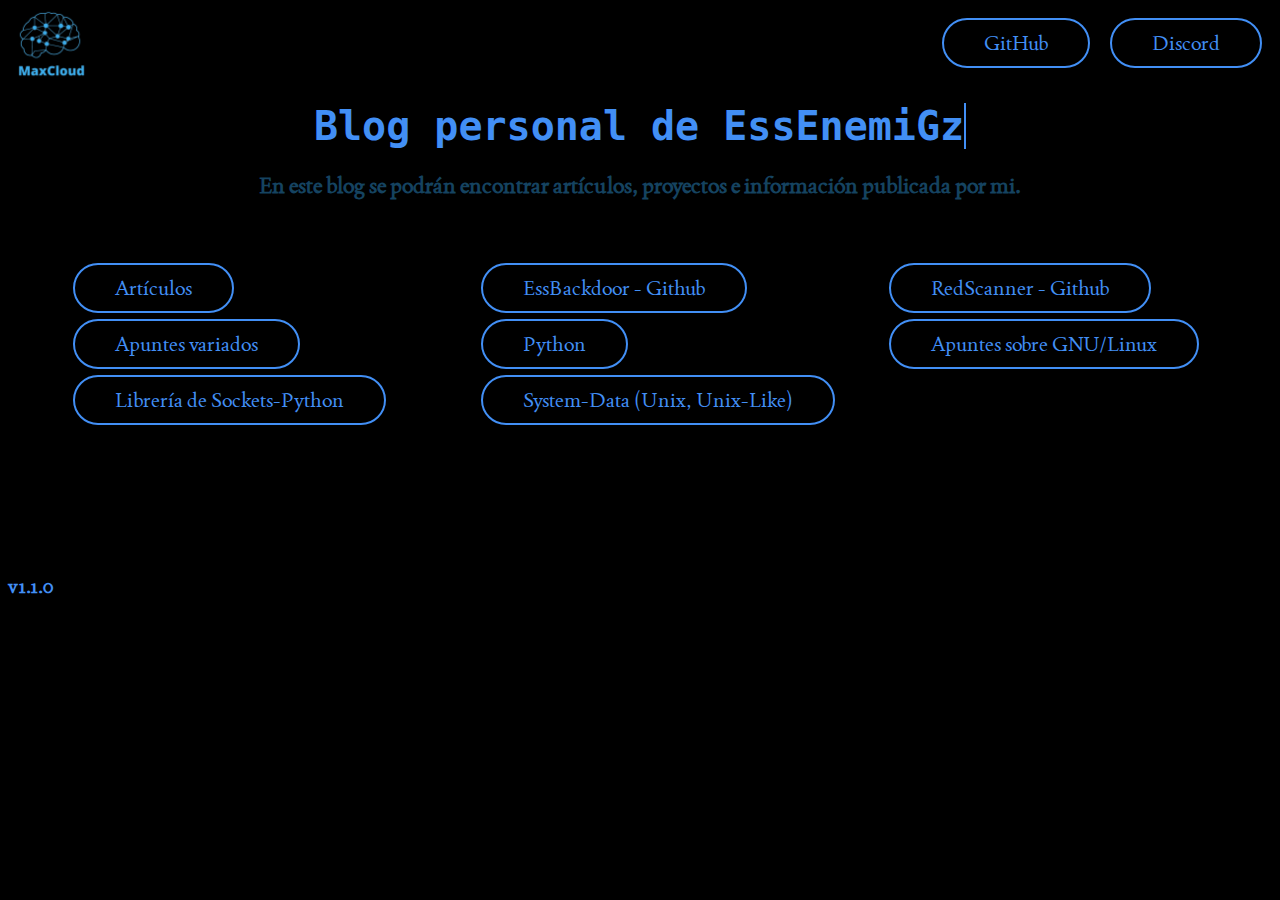
<file: blog/index.html>
<!DOCTYPE html>
<html lang="en">
<head>
	<meta charset="UTF-8">
	<title>EssEnemiGz</title>
	<!-- Ícono -->
	<link rel="icon" href="maxcloud.png">

	<!-- CSS -->
	<link rel="stylesheet" href="style.css">

	<!-- Fuente de Joan -->
	<link rel="preconnect" href="https://fonts.googleapis.com">
	<link rel="preconnect" href="https://fonts.gstatic.com" crossorigin>
	<link href="https://fonts.googleapis.com/css2?family=Joan&display=swap" rel="stylesheet">

</head>
<body>
	<header>
		<a class="logo" href="/"><img src="/maxcloud.png" width="100" alt=""></a>
		<nav id="links">
			<a class="redirect" href="https://github.com/EssEnemiGz" target="_blank">GitHub</a>
			<a class="redirect" href="https://discord.gg/nvZ8jyq2CA" target="_blank">Discord</a>
		</nav>
	</header>
	<main>
		<h1 class="mainText">Blog personal de EssEnemiGz</h1>
		<p class="desc">En este blog se podrán encontrar artículos, proyectos e información publicada por mi.</p>
	</main>
	<article id="optionsContainer">
		<ul class="list">
			<li><a class="redirect" href="./articles/articles.html">Artículos</a></li>
			<li><a class="redirect" href="https://github.com/EssEnemiGz/EssBackdoor">EssBackdoor - Github</a></li>
			<li><a class="redirect" href="https://github.com/EssEnemiGz/RedScanner">RedScanner - Github</a></li>
			<li><a class="redirect" href="#">Apuntes variados</a></li>
			<li><a class="redirect" href="#">Python</a></li>
			<li><a class="redirect" href="#">Apuntes sobre GNU/Linux</a></li>
			<li><a class="redirect" href="https://github.com/EssEnemiGz/JustASocketLibrary">Librería de Sockets-Python</a></li>
			<li><a class="redirect" href="https://github.com/EssEnemiGz/system-data">System-Data (Unix, Unix-Like)</a></li>
		</ul>
	</article>
	<footer id="pie">
		<h3 class="version">v1.1.0</h3>
	</footer>
</body>
</html>
</file>
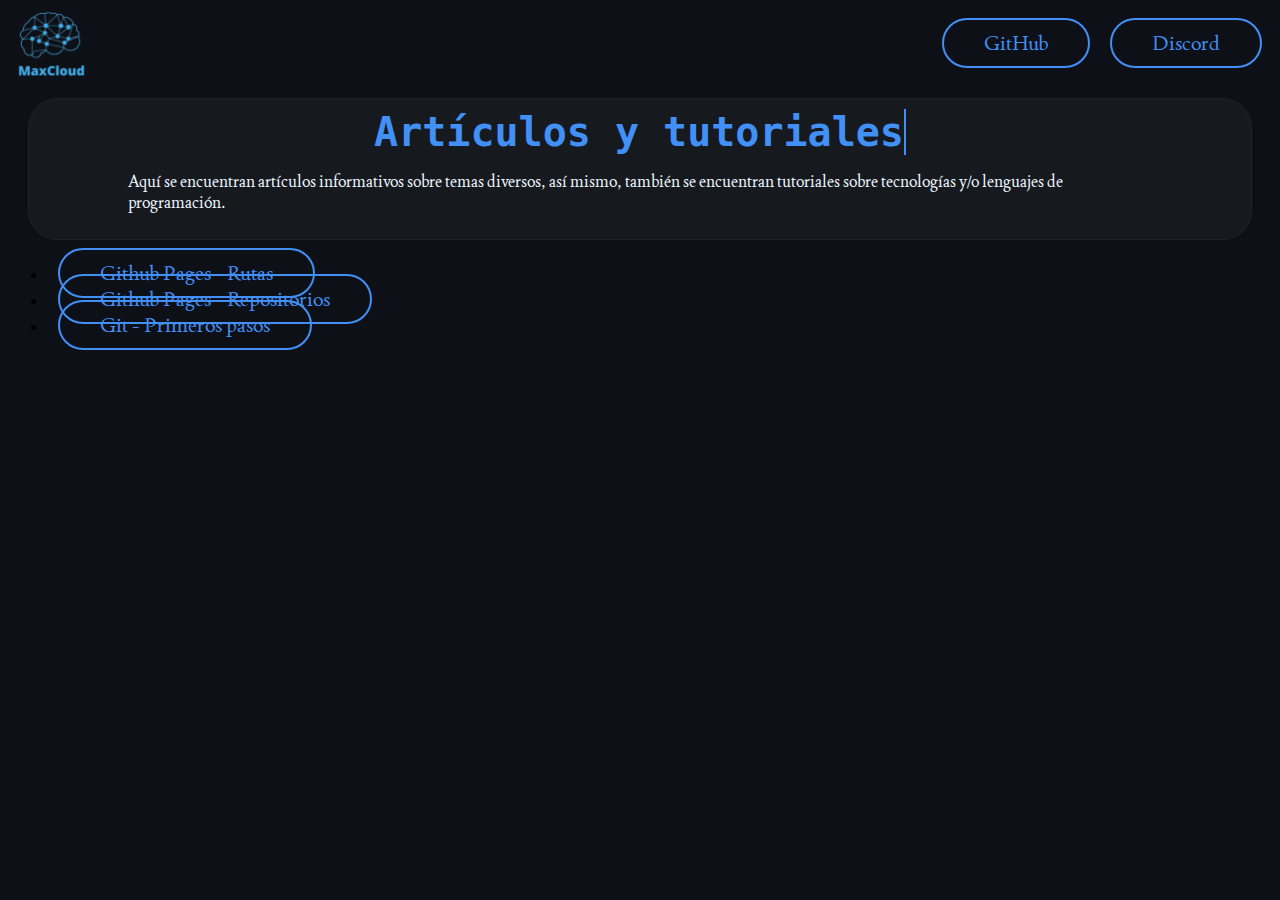
<file: articles/articles.html>
<!DOCTYPE html>
<html lang="en">
<head>
	<meta charset="UTF-8">
	<title>EssEnemiGz</title>
	<!-- Ícono -->
	<link rel="icon" href="../maxcloud.png">

	<!-- CSS -->
	<link rel="stylesheet" href="/style.css">
	<link rel="stylesheet" href="./animation.css">

	<!-- Fuente de Joan -->
	<link rel="preconnect" href="https://fonts.googleapis.com">
	<link rel="preconnect" href="https://fonts.gstatic.com" crossorigin>
	<link href="https://fonts.googleapis.com/css2?family=Joan&display=swap" rel="stylesheet">

</head>
<body>
	<header>
		<a class="logo" href="/"><img src="/maxcloud.png" width="100" alt=""></a>
		<nav id="links">
			<a class="redirect" href="https://github.com/EssEnemiGz" target="_blank">GitHub</a>
			<a class="redirect" href="https://discord.gg/nvZ8jyq2CA" target="_blank">Discord</a>
		</nav>
	</header>
	<main>
		<h1 class="mainText">Artículos y tutoriales</h1>
		<p class="desc">Aquí se encuentran artículos informativos sobre temas diversos, así mismo, también se encuentran tutoriales sobre tecnologías y/o lenguajes de programación.</p>
	</main>
	<article id="optionsContainer">
		<ul class="list">
			<li><a class="redirect" href="./githubPages/rutas.html">Github Pages - Rutas</a></li>
			<li><a class="redirect" href="#">Github Pages - Repositorios</a></li>
			<li><a class="redirect" href="#">Git - Primeros pasos</a></li>
		</ul>
	</article>
</body>
</html>
</file>
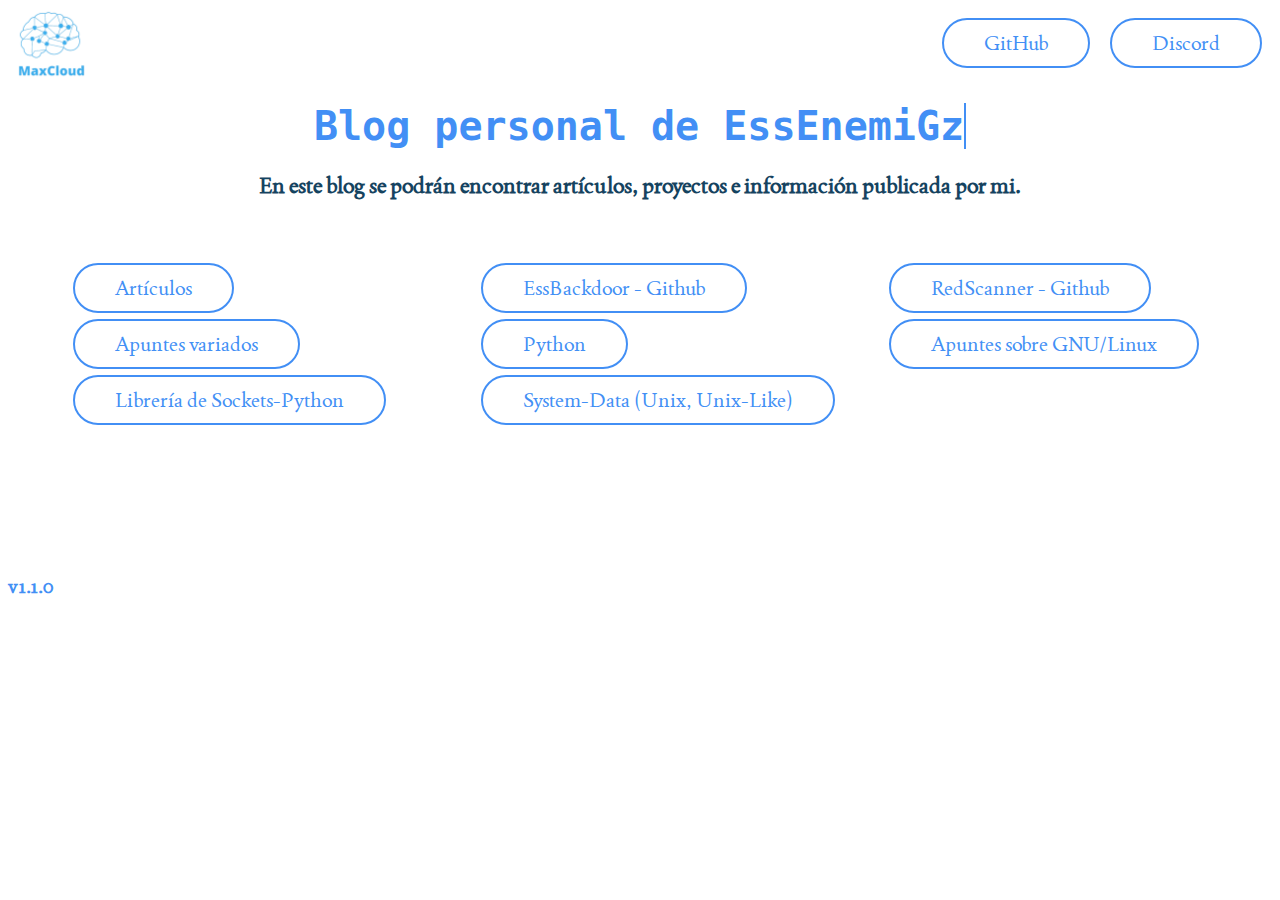
<file: blog/blog.html>
<!DOCTYPE html>
<html lang="en">
<head>
	<meta charset="UTF-8">
	<title>EssEnemiGz</title>
	<!-- Ícono -->
	<link rel="icon" href="maxcloud.png">

	<!-- CSS -->
	<link rel="stylesheet" href="styleBlog.css">

	<!-- Fuente de Joan -->
	<link rel="preconnect" href="https://fonts.googleapis.com">
	<link rel="preconnect" href="https://fonts.gstatic.com" crossorigin>
	<link href="https://fonts.googleapis.com/css2?family=Joan&display=swap" rel="stylesheet">

</head>
<body>
	<header>
		<a class="logo" href="/"><img src="/maxcloud.png" width="100" alt=""></a>
		<nav id="links">
			<a class="redirect" href="https://github.com/EssEnemiGz" target="_blank">GitHub</a>
			<a class="redirect" href="https://discord.gg/nvZ8jyq2CA" target="_blank">Discord</a>
		</nav>
	</header>
	<main>
		<h1 class="mainText">Blog personal de EssEnemiGz</h1>
		<p class="desc">En este blog se podrán encontrar artículos, proyectos e información publicada por mi.</p>
	</main>
	<article id="optionsContainer">
		<ul class="list">
			<li><a class="redirect" href="./articles/articles.html">Artículos</a></li>
			<li><a class="redirect" href="https://github.com/EssEnemiGz/EssBackdoor">EssBackdoor - Github</a></li>
			<li><a class="redirect" href="https://github.com/EssEnemiGz/RedScanner">RedScanner - Github</a></li>
			<li><a class="redirect" href="#">Apuntes variados</a></li>
			<li><a class="redirect" href="#">Python</a></li>
			<li><a class="redirect" href="#">Apuntes sobre GNU/Linux</a></li>
			<li><a class="redirect" href="https://github.com/EssEnemiGz/JustASocketLibrary">Librería de Sockets-Python</a></li>
			<li><a class="redirect" href="https://github.com/EssEnemiGz/system-data">System-Data (Unix, Unix-Like)</a></li>
		</ul>
	</article>
	<footer id="pie">
		<h3 class="version">v1.1.0</h3>
	</footer>
</body>
</html>
</file>
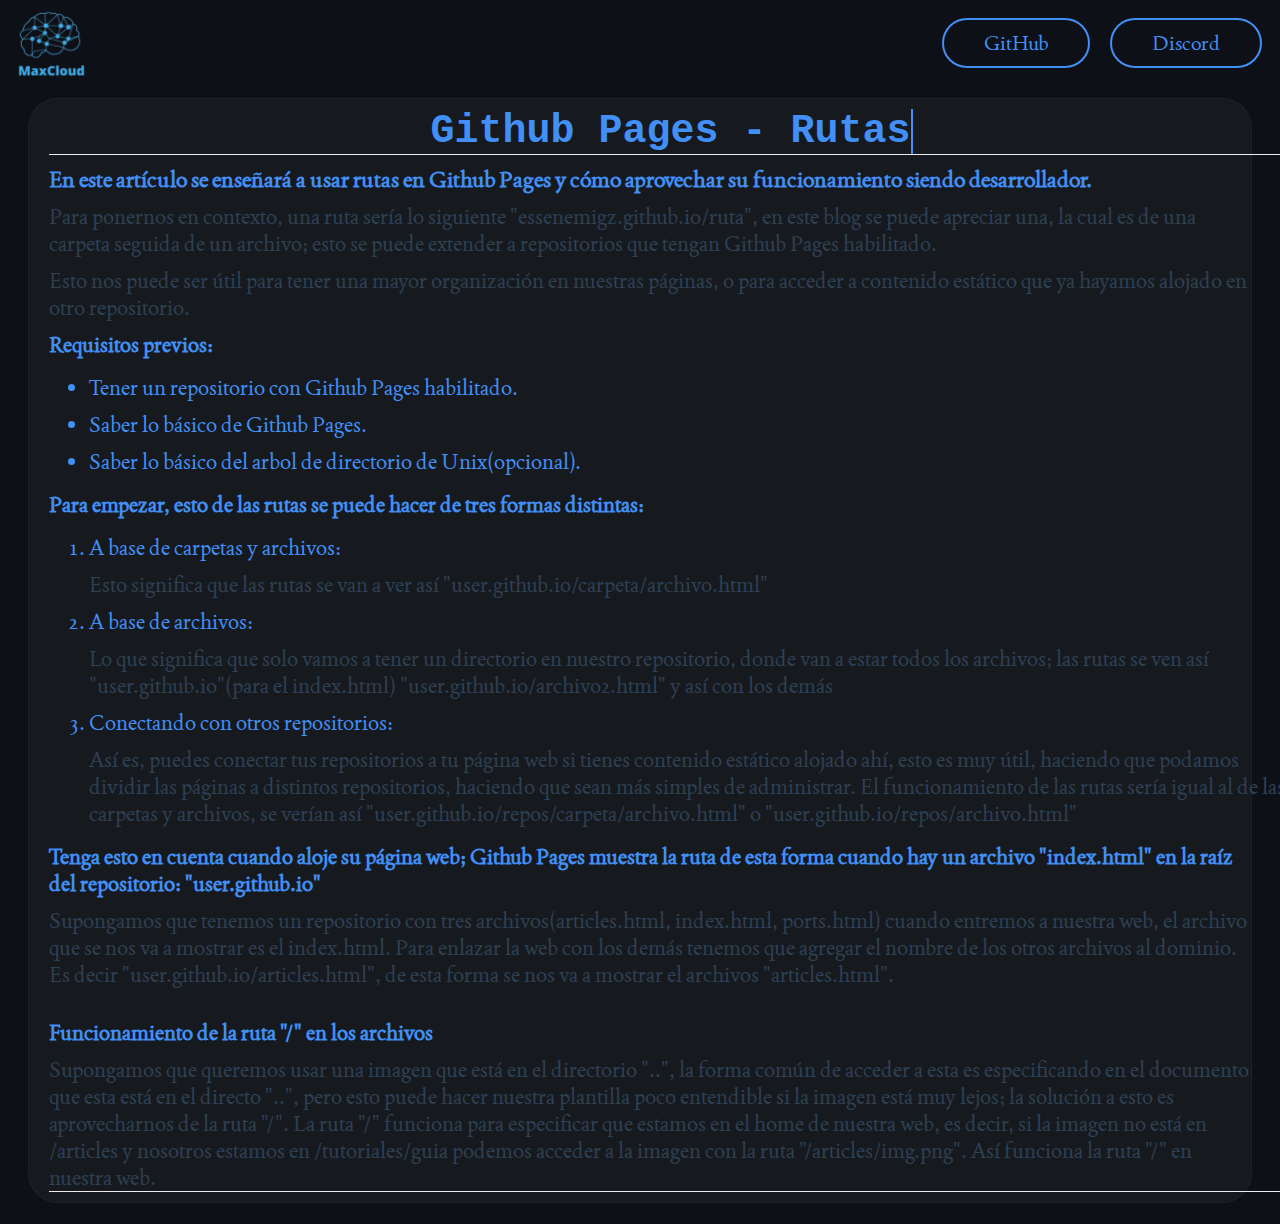
<file: articles/githubPages/rutas.html>
<!DOCTYPE html>
<html lang="en">
<head>
	<meta charset="UTF-8">
	<title>Rutas - GithubPages</title>
	<!-- Icono -->
	<link rel="icon" href="/maxcloud.png">

	<!-- CSS -->
	<link rel="stylesheet" href="rutaStyle.css">
	<link rel="stylesheet" href="/style.css">

	<!-- Fuente de Joan -->
	<link rel="preconnect" href="https://fonts.googleapis.com">
	<link rel="preconnect" href="https://fonts.gstatic.com" crossorigin>
	<link href="https://fonts.googleapis.com/css2?family=Joan&display=swap" rel="stylesheet">
</head>
<body>
	<header>
		<a class="logo" href="/"><img src="/maxcloud.png" width="100" alt=""></a>
		<nav id="links">
			<a class="redirect" href="https://github.com/EssEnemiGz" target="_blank">GitHub</a>
			<a class="redirect" href="https://discord.gg/nvZ8jyq2CA" target="_blank">Discord</a>
		</nav>
	</header>
	<main>
		<h1 class="mulTitle">Github Pages - Rutas</h1>
		<div id="container">
			<p class="sinopsis cuerpo encabezado">En este artículo se enseñará a usar rutas en Github Pages y cómo aprovechar su funcionamiento siendo desarrollador.</p>
			<p class="cuerpo">Para ponernos en contexto, una ruta sería lo siguiente "essenemigz.github.io/ruta", en este blog se puede apreciar una, la cual es de una carpeta seguida de un archivo; esto se puede extender a repositorios que tengan Github Pages habilitado.</p>
			<p class="cuerpo">Esto nos puede ser útil para tener una mayor organización en nuestras páginas, o para acceder a contenido estático que ya hayamos alojado en otro repositorio.</p>
			<h3 class="cuerpo encabezado">Requisitos previos:</h3>
			<ul>
				<li class="cuerpo encabezado">Tener un repositorio con Github Pages habilitado.</li>
				<li class="cuerpo encabezado">Saber lo básico de Github Pages.</li>
				<li class="cuerpo encabezado">Saber lo básico del arbol de directorio de Unix(opcional).</li>
			</ul>
			<h3 class="cuerpo encabezado">Para empezar, esto de las rutas se puede hacer de tres formas distintas:</h3>
			<ol>
				<li class="cuerpo encabezado">A base de carpetas y archivos: <p class="cuerpo">Esto significa que las rutas se van a ver así "user.github.io/carpeta/archivo.html"</p></li>
				<li class="cuerpo encabezado">A base de archivos: <p class="cuerpo">Lo que significa que solo vamos a tener un directorio en nuestro repositorio, donde van a estar todos los archivos; las rutas se ven así "user.github.io"(para el index.html) "user.github.io/archivo2.html" y así con los demás</p></li>
				<li class="cuerpo encabezado">Conectando con otros repositorios: <p class="cuerpo">Así es, puedes conectar tus repositorios a tu página web si tienes contenido estático alojado ahí, esto es muy útil, haciendo que podamos dividir las páginas a distintos repositorios, haciendo que sean más simples de administrar. El funcionamiento de las rutas sería igual al de las carpetas y archivos, se verían así "user.github.io/repos/carpeta/archivo.html" o "user.github.io/repos/archivo.html"</p></li>
			</ol>

			<h3 class="cuerpo encabezado">Tenga esto en cuenta cuando aloje su página web; Github Pages muestra la ruta de esta forma cuando hay un archivo "index.html" en la raíz del repositorio: "user.github.io"</h3>
			<p class="cuerpo">Supongamos que tenemos un repositorio con tres archivos(articles.html, index.html, ports.html) cuando entremos a nuestra web, el archivo que se nos va a mostrar es el index.html. Para enlazar la web con los demás tenemos que agregar el nombre de los otros archivos al dominio. Es decir "user.github.io/articles.html", de esta forma se nos va a mostrar el archivos "articles.html".</p><br>
			<h3 class="cuerpo encabezado">Funcionamiento de la ruta "/" en los archivos</h3>
			<p class="cuerpo">Supongamos que queremos usar una imagen que está en el directorio "..", la forma común de acceder a esta es especificando en el documento que esta está en el directo "..", pero esto puede hacer nuestra plantilla poco entendible si la imagen está muy lejos; la solución a esto es aprovecharnos de la ruta "/". La ruta "/" funciona para especificar que estamos en el home de nuestra web, es decir, si la imagen no está en /articles y nosotros estamos en /tutoriales/guia podemos acceder a la imagen con la ruta "/articles/img.png". Así funciona la ruta "/" en nuestra web.</p>
		</div>
	</main>
</body>
</html>
</file>
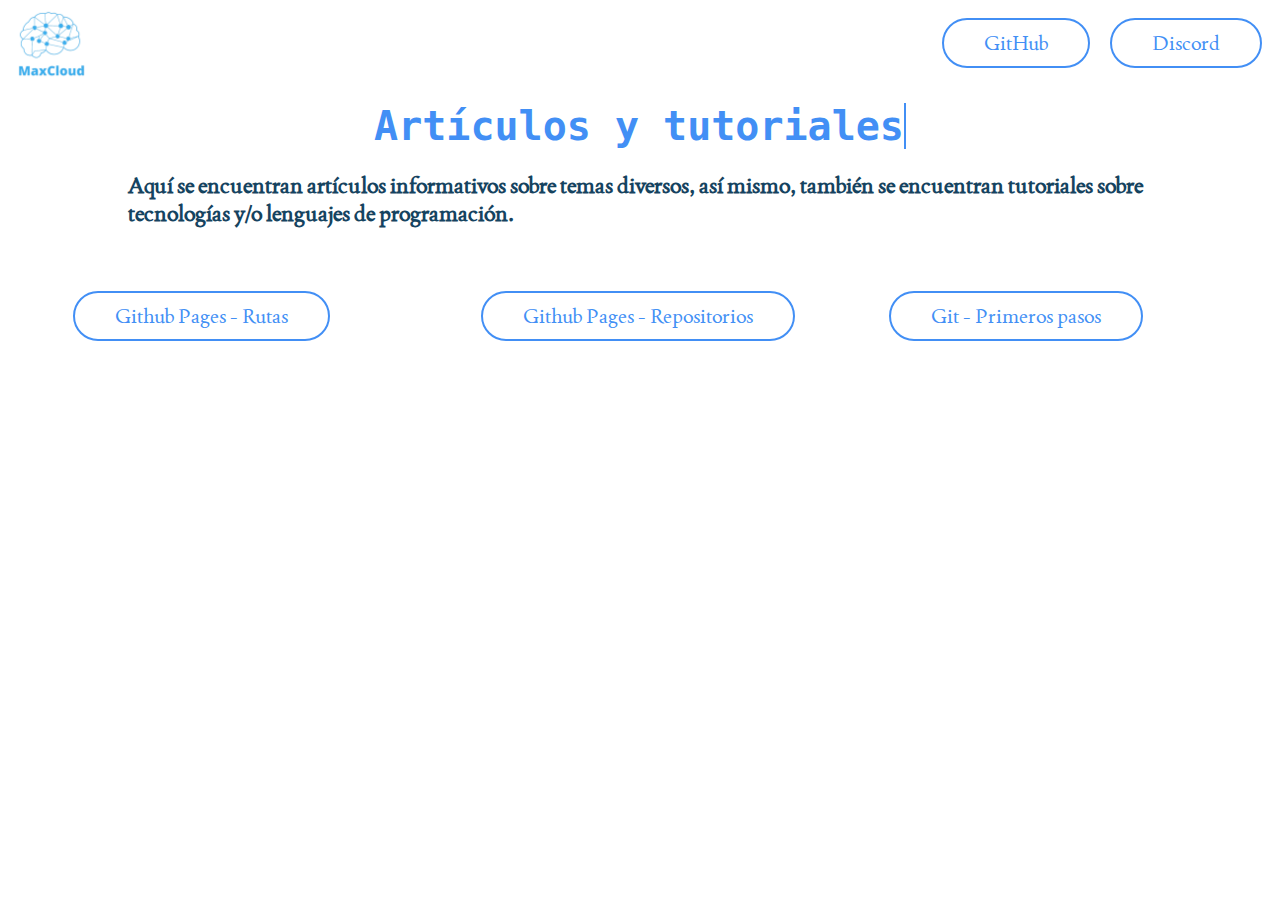
<file: blog/articles/articles.html>
<!DOCTYPE html>
<html lang="en">
<head>
	<meta charset="UTF-8">
	<title>EssEnemiGz</title>
	<!-- Ícono -->
	<link rel="icon" href="../maxcloud.png">

	<!-- CSS -->
	<link rel="stylesheet" href="/blog/styleBlog.css">
	<link rel="stylesheet" href="./animation.css">

	<!-- Fuente de Joan -->
	<link rel="preconnect" href="https://fonts.googleapis.com">
	<link rel="preconnect" href="https://fonts.gstatic.com" crossorigin>
	<link href="https://fonts.googleapis.com/css2?family=Joan&display=swap" rel="stylesheet">

</head>
<body>
	<header>
		<a class="logo" href="/"><img src="/maxcloud.png" width="100" alt=""></a>
		<nav id="links">
			<a class="redirect" href="https://github.com/EssEnemiGz" target="_blank">GitHub</a>
			<a class="redirect" href="https://discord.gg/nvZ8jyq2CA" target="_blank">Discord</a>
		</nav>
	</header>
	<main>
		<h1 class="mainText">Artículos y tutoriales</h1>
		<p class="desc">Aquí se encuentran artículos informativos sobre temas diversos, así mismo, también se encuentran tutoriales sobre tecnologías y/o lenguajes de programación.</p>
	</main>
	<article id="optionsContainer">
		<ul class="list">
			<li><a class="redirect" href="./githubPages/rutas.html">Github Pages - Rutas</a></li>
			<li><a class="redirect" href="#">Github Pages - Repositorios</a></li>
			<li><a class="redirect" href="#">Git - Primeros pasos</a></li>
		</ul>
	</article>
</body>
</html>
</file>
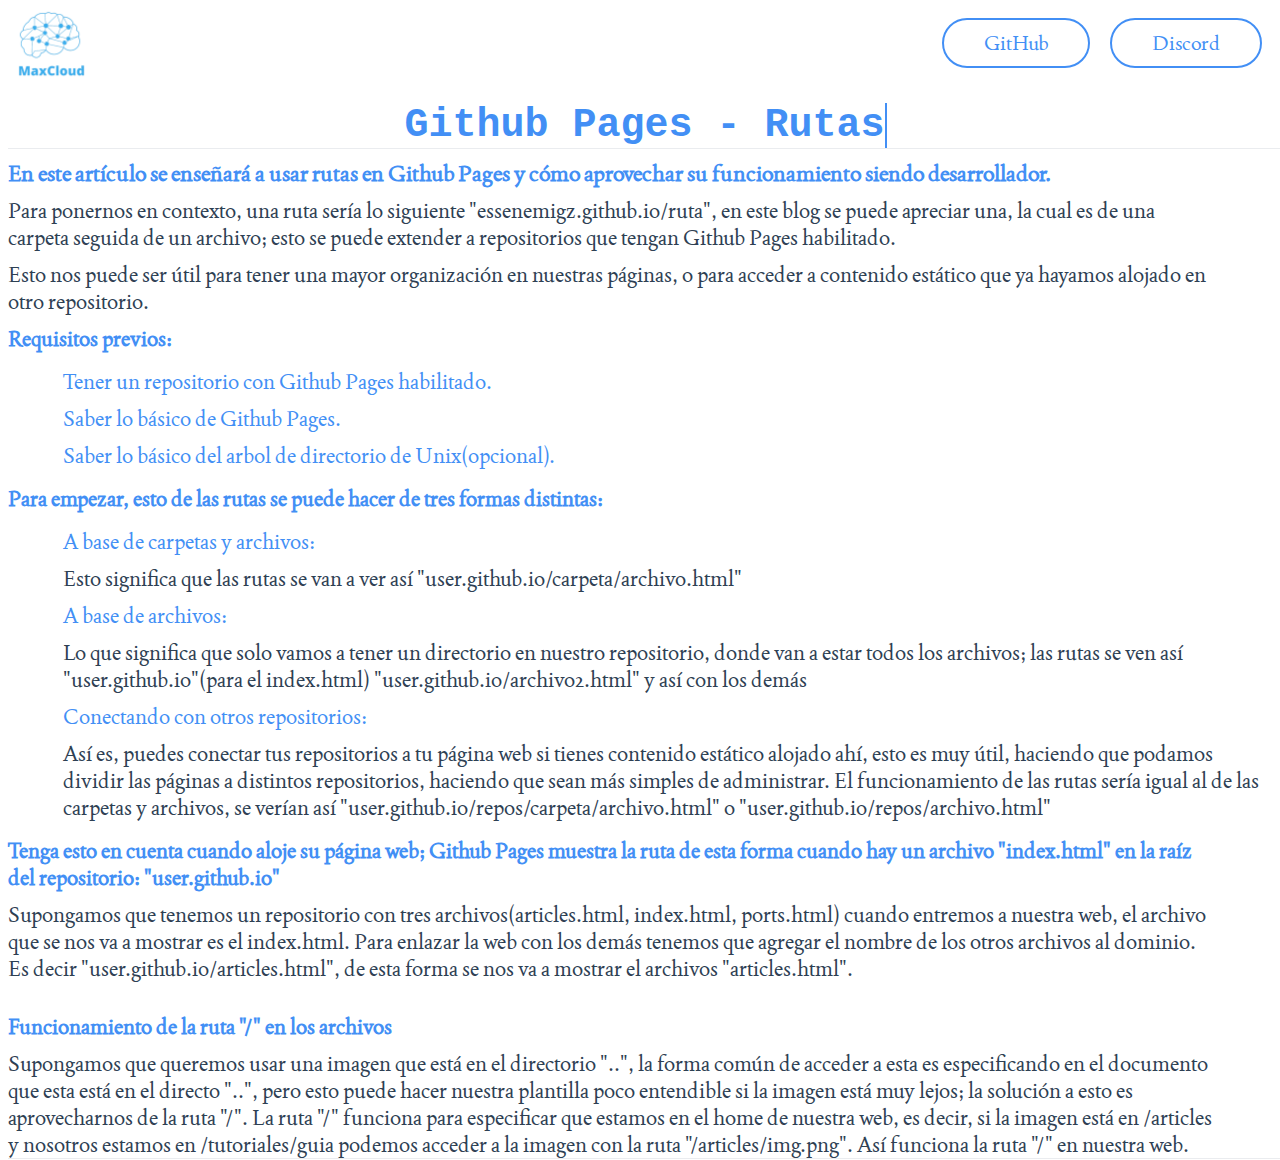
<file: blog/articles/githubPages/rutas.html>
<!DOCTYPE html>
<html lang="en">
<head>
	<meta charset="UTF-8">
	<title>Rutas - GithubPages</title>
	<!-- Icono -->
	<link rel="icon" href="/maxcloud.png">

	<!-- CSS -->
	<link rel="stylesheet" href="./rutaStyle.css">
	<link rel="stylesheet" href="/blog/styleBlog.css">

	<!-- Fuente de Joan -->
	<link rel="preconnect" href="https://fonts.googleapis.com">
	<link rel="preconnect" href="https://fonts.gstatic.com" crossorigin>
	<link href="https://fonts.googleapis.com/css2?family=Joan&display=swap" rel="stylesheet">
</head>
<body>
	<header>
		<a class="logo" href="/"><img src="/maxcloud.png" width="100" alt=""></a>
		<nav id="links">
			<a class="redirect" href="https://github.com/EssEnemiGz" target="_blank">GitHub</a>
			<a class="redirect" href="https://discord.gg/nvZ8jyq2CA" target="_blank">Discord</a>
		</nav>
	</header>
	<main>
		<h1 class="mulTitle">Github Pages - Rutas</h1>
		<div id="container">
			<p class="sinopsis cuerpo encabezado">En este artículo se enseñará a usar rutas en Github Pages y cómo aprovechar su funcionamiento siendo desarrollador.</p>
			<p class="cuerpo">Para ponernos en contexto, una ruta sería lo siguiente "essenemigz.github.io/ruta", en este blog se puede apreciar una, la cual es de una carpeta seguida de un archivo; esto se puede extender a repositorios que tengan Github Pages habilitado.</p>
			<p class="cuerpo">Esto nos puede ser útil para tener una mayor organización en nuestras páginas, o para acceder a contenido estático que ya hayamos alojado en otro repositorio.</p>
			<h3 class="cuerpo encabezado">Requisitos previos:</h3>
			<ul>
				<li class="cuerpo encabezado">Tener un repositorio con Github Pages habilitado.</li>
				<li class="cuerpo encabezado">Saber lo básico de Github Pages.</li>
				<li class="cuerpo encabezado">Saber lo básico del arbol de directorio de Unix(opcional).</li>
			</ul>
			<h3 class="cuerpo encabezado">Para empezar, esto de las rutas se puede hacer de tres formas distintas:</h3>
			<ol>
				<li class="cuerpo encabezado">A base de carpetas y archivos: <p class="cuerpo">Esto significa que las rutas se van a ver así "user.github.io/carpeta/archivo.html"</p></li>
				<li class="cuerpo encabezado">A base de archivos: <p class="cuerpo">Lo que significa que solo vamos a tener un directorio en nuestro repositorio, donde van a estar todos los archivos; las rutas se ven así "user.github.io"(para el index.html) "user.github.io/archivo2.html" y así con los demás</p></li>
				<li class="cuerpo encabezado">Conectando con otros repositorios: <p class="cuerpo">Así es, puedes conectar tus repositorios a tu página web si tienes contenido estático alojado ahí, esto es muy útil, haciendo que podamos dividir las páginas a distintos repositorios, haciendo que sean más simples de administrar. El funcionamiento de las rutas sería igual al de las carpetas y archivos, se verían así "user.github.io/repos/carpeta/archivo.html" o "user.github.io/repos/archivo.html"</p></li>
			</ol>

			<h3 class="cuerpo encabezado">Tenga esto en cuenta cuando aloje su página web; Github Pages muestra la ruta de esta forma cuando hay un archivo "index.html" en la raíz del repositorio: "user.github.io"</h3>
			<p class="cuerpo">Supongamos que tenemos un repositorio con tres archivos(articles.html, index.html, ports.html) cuando entremos a nuestra web, el archivo que se nos va a mostrar es el index.html. Para enlazar la web con los demás tenemos que agregar el nombre de los otros archivos al dominio. Es decir "user.github.io/articles.html", de esta forma se nos va a mostrar el archivos "articles.html".</p><br>
			<h3 class="cuerpo encabezado">Funcionamiento de la ruta "/" en los archivos</h3>
			<p class="cuerpo">Supongamos que queremos usar una imagen que está en el directorio "..", la forma común de acceder a esta es especificando en el documento que esta está en el directo "..", pero esto puede hacer nuestra plantilla poco entendible si la imagen está muy lejos; la solución a esto es aprovecharnos de la ruta "/". La ruta "/" funciona para especificar que estamos en el home de nuestra web, es decir, si la imagen está en /articles y nosotros estamos en /tutoriales/guia podemos acceder a la imagen con la ruta "/articles/img.png". Así funciona la ruta "/" en nuestra web.</p>
		</div>
	</main>
</body>
</html>
</file>
<file: blog/style.css>
body{
	font-family: 'Joan', serif;
	background-color: #000;
}

header{
	display: flex;
	justify-content: end;
}

#links{
	display: inherit;
}

.redirect{
	text-decoration: none;
	border: 2px #428ff5 solid;
	border-radius: 25px;
	color: #428ff5;
	font-size: 20px;
	margin: 10px;
	padding: 10px 2em 10px 2em;
}

.redirect:hover{
	color: #fff;
	background-color: #428ff5;
}

.redirect:active{
	color: #fff;
	background-color:  #FF5733;
	border-color:  #FF5733;
}

.logo{
	position: absolute;
	top: -5px;
	left: 0px;
}

main{
	display: grid;
	justify-items: center;
	position: relative;
	top: 25px;
}

.mainText{
	font-size: 40px;
	color: #428ff5;
	font-family: monospace;
	white-space: nowrap;
	border-right: 2px solid;
	width: 27ch;

	animation: typing 2s steps(27), blink .5s infinite step-end alternate;
	overflow: hidden;
	margin: 0;
}

@keyFrames typing {
from { width: 0}
}

@keyFrames blink {
 50% { border-color: transparent}
}

.desc{
	font-size: 22px; 
	font-weight: 600;
	color:  #154360;
}

#optionsContainer{
	position: relative;
	top: 3em;
}

.list{
	display: grid;
	grid-template-columns: repeat(3, 1fr)
}

li{
	margin: 15px;
	list-style-type: none;
}

footer{
	position: relative;
	top: 175px;
}

.version{
	color: #428ff5;
}
</file>
<file: style.css>
body{
	font-family: 'Joan', serif;
	background-color: #0d1117;
}

header{
	display: flex;
	justify-content: end;
}

#links{
	display: inherit;
}

.redirect{
	text-decoration: none;
	border: 2px #428ff5 solid;
	border-radius: 25px;
	color: #428ff5;
	font-size: 20px;
	margin: 10px;
	padding: 10px 2em 10px 2em;
}

.redirect:hover{
	color: #fff;
	background-color: #428ff5;
	transition: .3s ease-in-out all;
}

.redirect:active{
	color: #fff;
	background-color:  #FF5733;
	border-color:  #FF5733;
}

.logo{
	position: absolute;
	top: -5px;
	left: 0px;
}

main{
	display: grid;
	justify-items: center;
}

#containerMain{
	display: grid;
	justify-items: center;
	width: 1200px;
}

.mainText{
	font-size: 40px;
	color: #428ff5;
	font-family: monospace;
	white-space: nowrap;
	border-right: 2px solid;
	width: 17ch;

	animation: typing 2s steps(17), blink .5s infinite step-end alternate;
	overflow: hidden;
	margin-top: 1em;
	margin-bottom: 0;
}

@keyFrames typing {
from { width: 0}
}

@keyFrames blink {
 50% { border-color: transparent}
}

main, #MaxCloudArticle,#containerData,.card{
	color: aliceblue;
	background-color: rgba(108, 108, 108, 0.1);
	border: 1px rgba(108, 108, 108, 0.1) solid;
	border-radius: 30px;
	padding: 10px 20px 10px 20px;
	margin: 20px;
}

.card{
	background-color: rgba(49, 49, 49, 0.1);
	border: 1px rgba(49, 49, 49, 1) solid;
	border-radius: 30px;
}

#containerProjects, #containerLogo{
	display: flex
}

#MaxCloudArticle, #containerData{
	padding: 10px 20px 10px 20px;
	transition: padding .3s;
}

#MaxCloudArticle:hover, #containerData:hover{
	padding: 10px 20px 100px 20px;
}

#MaxCloudArticle{
	display: grid;
	justify-items: center;
	width: 500px;
	height: 200px;
	overflow: hidden;
}

#containerData{
	display: grid;
	justify-items: center;
	align-items: center;
	width: 500px;
	height: 200px;
	color: aliceblue;
}

.fa-python{
	color: #428ff5;
}

.devName{
	color: aqua;
	font-size: 25px;
	font-weight: 600;
	margin-top: 5px;
	margin-bottom: 5px;
}

.techs{
	margin-top: 10px;
}

.version{
	color: #428ff5;
}
</file>
<file: articles/animation.css>
.mainText{
	font-size: 40px;
	color: #428ff5;
	font-family: monospace;
	white-space: nowrap;
	border-right: 2px solid;
	width: 22ch;
	animation: typing 2s steps(22), blink .5s infinite step-end alternate;
	overflow: hidden;
	margin: 0;
}

@keyFrames typing {
	from { width: 0}
}

@keyFrames blink {
	50% { border-color: transparent}
}

.desc{
	width: 1024px;
}
</file>
<file: blog/styleBlog.css>
body{
	font-family: 'Joan', serif;
}

header{
	display: flex;
	justify-content: end;
}

#links{
	display: inherit;
}

.redirect{
	text-decoration: none;
	border: 2px #428ff5 solid;
	border-radius: 25px;
	color: #428ff5;
	font-size: 20px;
	margin: 10px;
	padding: 10px 2em 10px 2em;
	transition: .3s ease-in-out all;
}

.redirect:hover{
	color: #fff;
	background-color: #428ff5;
}

.redirect:active{
	color: #fff;
	background-color:  #FF5733;
	border-color:  #FF5733;
}

.logo{
	position: absolute;
	top: -5px;
	left: 0px;
}

main{
	display: grid;
	justify-items: center;
	position: relative;
	top: 25px;
}

.mainText{
	font-size: 40px;
	color: #428ff5;
	font-family: monospace;
	white-space: nowrap;
	border-right: 2px solid;
	width: 27ch;

	animation: typing 2s steps(27), blink .5s infinite step-end alternate;
	overflow: hidden;
	margin: 0;
}

@keyFrames typing {
from { width: 0}
}

@keyFrames blink {
 50% { border-color: transparent}
}

.desc{
	font-size: 22px; 
	font-weight: 600;
	color:  #154360;
}

#optionsContainer{
	position: relative;
	top: 3em;
}

.list{
	display: grid;
	grid-template-columns: repeat(3, 1fr)
}

li{
	margin: 15px;
	list-style-type: none;
}

footer{
	position: relative;
	top: 175px;
}

.version{
	color: #428ff5;
}
</file>
<file: articles/githubPages/rutaStyle.css>
main{
	display: grid;
	justify-items: center;
}

.mulTitle{
	color: #428ff5;
	font-size: 40px;
	margin: 0;

	/* Animación, maquina de escribir */
	font-family: monospace;
	white-space: nowrap;
	border-right: 2px solid;
	width: 20ch;
	animation: typing 2s steps(20), blink .5s infinite step-end alternate;
	overflow: hidden;
}

@keyFrames typing {
	from { width: 0}
}

@keyFrames blink {
	50% { border-color: transparent}
}

.cuerpo{
	width: 1205px;
	margin-bottom: 0;
	margin-top: 10px;
	color: #2e4053;
	font-size: 21px;
}

.encabezado{
	color: #428ff5;
}

.sinopsis{
	font-size: 22px;
	font-weight: 600;
}

#container{
	border-top: 1px #eaecef solid;
	border-bottom: 1px #eaecef solid;
}
</file>
<file: blog/articles/animation.css>
.mainText{
	font-size: 40px;
	color: #428ff5;
	font-family: monospace;
	white-space: nowrap;
	border-right: 2px solid;
	width: 22ch;
	animation: typing 2s steps(22), blink .5s infinite step-end alternate;
	overflow: hidden;
	margin: 0;
}

@keyFrames typing {
	from { width: 0}
}

@keyFrames blink {
	50% { border-color: transparent}
}

.desc{
	width: 1024px;
}
</file>
<file: blog/articles/githubPages/rutaStyle.css>
main{
	display: grid;
	justify-items: center;
}

.mulTitle{
	color: #428ff5;
	font-size: 40px;
	margin: 0;

	/* Animación, maquina de escribir */
	font-family: monospace;
	white-space: nowrap;
	border-right: 2px solid;
	width: 20ch;
	animation: typing 2s steps(20), blink .5s infinite step-end alternate;
	overflow: hidden;
}

@keyFrames typing {
	from { width: 0}
}

@keyFrames blink {
	50% { border-color: transparent}
}

.cuerpo{
	width: 1205px;
	margin-bottom: 0;
	margin-top: 10px;
	color: #2e4053;
	font-size: 21px;
}

.encabezado{
	color: #428ff5;
}

.sinopsis{
	font-size: 22px;
	font-weight: 600;
}

#container{
	border-top: 1px #eaecef solid;
	border-bottom: 1px #eaecef solid;
}
</file>
